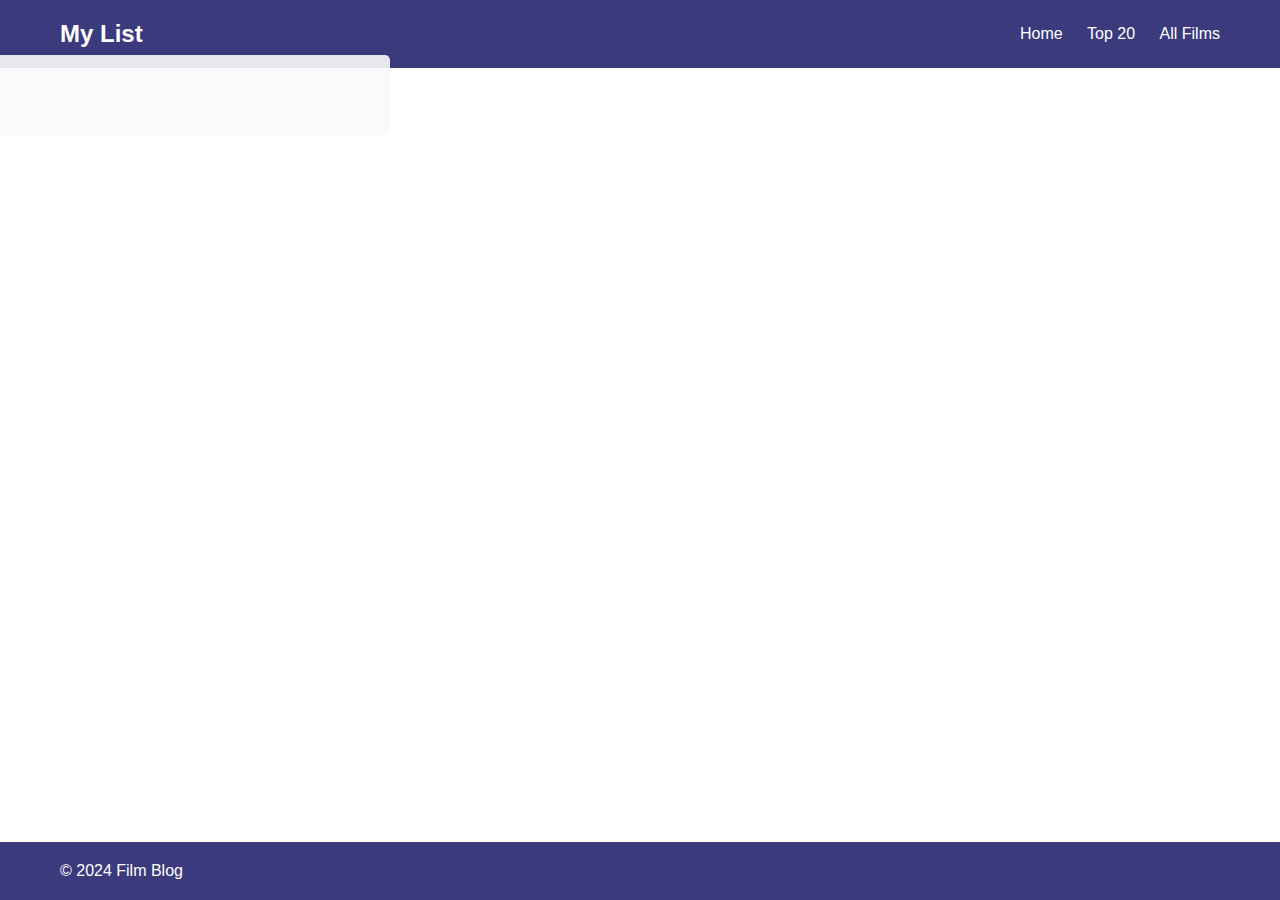
<file: mylist.html>
<!DOCTYPE html>
<html lang="en">
<head>
    <meta charset="UTF-8">
    <meta name="viewport" content="width=device-width, initial-scale=1.0">
    <title>My List</title>    <link rel="icon" type="image/x-icon" href="./img/filmicon.png">

    <link rel="stylesheet" href="./style/myList.css" />
    <link rel="icon" type="image/x-icon" href="./img/filmicon.png">

    <script defer src="./javaScript/favorites.js"></script>
</head>
<body>
    <header>
        <div class="container">
            <h1>My List</h1>
            <nav>
                <ul>
                    <li><a href="./home.html">Home</a></li>
                    <li><a href="./top.html">Top 20</a></li>
                    <li><a href="./all.html">All Films</a></li>
                </ul>
            </nav>
        </div>
    </header>

    <section class="content">
        <div id="msg-container"><div id="msg"></div></div>
        <div class="movies-container" id="favorites-list">
            
        </div>
    </section>

    <footer>
        <div class="container">
            <p>&copy; 2024 Film Blog</p>
        </div>
    </footer>
</body>
</html>
</file>
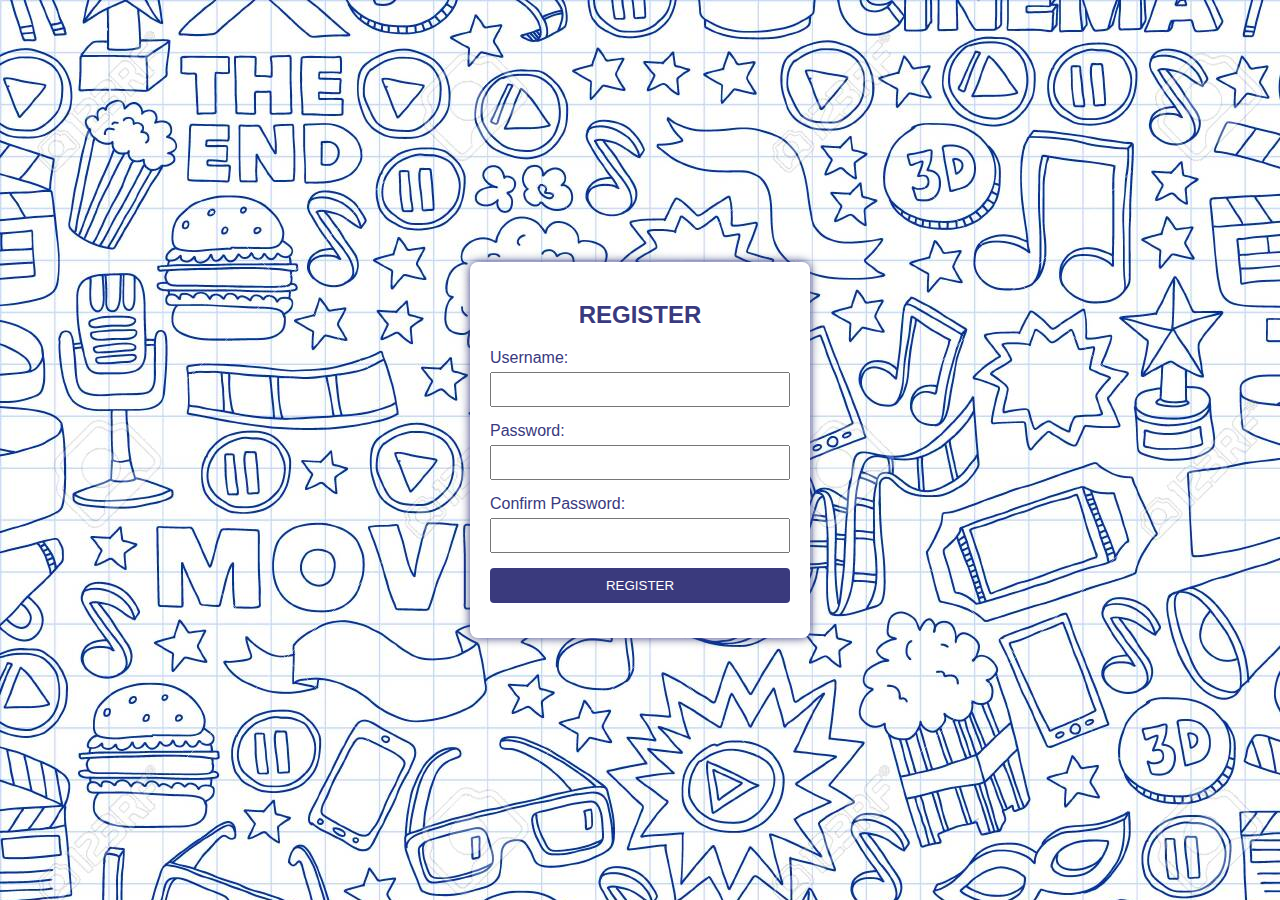
<file: register.html>
<!DOCTYPE html>
<html lang="en">
<head>
    <meta charset="UTF-8">
    <meta name="viewport" content="width=device-width, initial-scale=1.0">
    <title>Register</title>
    <link rel="icon" type="image/x-icon" href="./img/login icon2.jpg">

    <link rel="stylesheet" href="./style/register.css">
</head>
<body>
    <div class="registration-container">
        <h2>REGISTER</h2>
        <form id="registration-form">
            <div class="form-group">
                <label for="username">Username:</label>
                <input type="text" id="username" name="username" required >
            </div>
            <div class="form-group">
                <label for="password">Password:</label>
                <input type="password" id="password" name="password" required>
            </div>
            <div class="form-group">
                <label for="confirm-password">Confirm Password:</label>
                <input type="password" id="confirm-password" name="confirm-password" required>
            </div>
            <button type="submit">REGISTER</button>
        </form>
        <div id="message"></div>
    </div>
    <script src="./javaScript/register.js"></script>
</body>
</html>
</file>
<file: style/register.css>
body {
    background-image: url('../img/desen2.jpg');
    font-family: Arial, sans-serif;
    background-color: #f0f0f0;
    display: flex;
    justify-content: center;
    align-items: center;
    height: 100vh;
    margin: 0;
    padding: 0;
}

.registration-container {
    background-color: #fff;
    padding: 20px;
    border-radius: 8px;
    box-shadow: 0 0 10px rgb(58, 58, 125);
    width: 300px;
    text-align: center;
}

.registration-container h2 {
    margin-bottom: 20px;
    color: rgb(58, 58, 125);
}

.form-group {
    margin-bottom: 15px;
    text-align: left;
    color: rgb(58, 58, 125);
}

.form-group label {
    display: block;
    margin-bottom: 5px;
}

.form-group input {
    width: 100%;
    padding: 8px;
    box-sizing: border-box;
}

button {
    width: 100%;
    padding: 10px;
    background-color: rgb(58, 58, 125);
    color: white;
    border: none;
    border-radius: 4px;
    cursor: pointer;
}

button:hover {
    background-color: #b30000;
}

#message {
    margin-top: 15px;
    color: red;
}
</file>
<file: style/myList.css>
/* Reset CSS */
* {
    margin: 0;
    padding: 0;
    box-sizing: border-box;
}

body {
    font-family: Arial, sans-serif;
}
#msg-container {
    width: 80px; 
    height: 400px; 
    position: fixed; 
    top: 15%; /* Yatayda ortala */
    left: -10px; 
    background-color: rgba(249, 249, 249, 0.9); 
    color: #333; 
    padding: 10px; 
    border-radius: 5px; 
    text-align: center; 
    font-size: 16px; 
    z-index: 9999; /* Diğer içeriklerin üzerinde görünecek */
    transform: rotate(-90deg); /* 90 derece döndür */
    transform-origin: left top; /* Döndürme merkezi */
    white-space: nowrap; /* Satır sonu kesmeyi engelle */
}
#msg{
    transform: rotate(+90deg); 
    padding: 20px;
    text-align: center;
    font-size: 20px;
    color:  rgb(58, 58, 125);

}



.container {
    max-width: 1200px;
    margin: 0 auto;
    padding: 0 20px;
}

header {
    background-color:  rgb(58, 58, 125);
    color: #fff;
    padding: 20px 0;
}

header .container {
    display: flex;
    justify-content: space-between;
    align-items: center;
}

header h1 {
    font-size: 24px;
}

header nav ul {
    list-style-type: none;
}

header nav ul li {
    display: inline-block;
    margin-right: 20px;
}

header nav ul li:last-child {
    margin-right: 0;
}

header nav ul li a {
    color: #fff;
    text-decoration: none;
}

.content {
    padding: 50px 0;
}

.content h2 {
    margin-bottom: 20px;
}

.movie {
    background-color: rgb(249, 249, 249);
    border-radius: 10px;
    box-shadow: 0 2px 4px rgba(0, 0, 0, 0.1);
    padding: 30px;
    text-align: center;
    margin: 10px;


}

.movie img {
    width: 250px;
    height: 400px;
    border-radius: 10px;
        margin-bottom: 15px;
    }

.movie h2 {
    font-size: 20px;
    margin: 10px;
}

.movie p {
    font-size: 16px;
    color: #666;
    padding: 10px ;
}

.movie .rating {
    font-weight: bold;
    color:#a92929; 
}

.movie button {
    margin-top: 10px;
    background-color:rgb(58, 58, 125);
    color: #e3e3e3; 
    border: none;
    padding: 10px 20px;
    border-radius: 5px;
    cursor: pointer;
    transition: background-color 0.3s ease; 
}

.movie button:hover {
    color: rgb(58, 58, 125);
    background-color: #a92929; 
}
.movies-container {
    display: flex;
    flex-wrap: wrap;
    justify-content: left;
}

.movie {
    flex: 0 0 calc(25% - 20px); /* 4 sütuna böler, 20px iç boşluk bırakır */
    margin-bottom: 20px; /* Alt boşluk ekler */
}

.rating-dialog {
    display: none;
    position: fixed;
    z-index: 1;
    left: 0;
    top: 0;
    width: 100%;
    height: 100%;
    overflow: auto;
    background-color: rgba(0,0,0,0.4);
}

.rating-dialog-content {
    background-color: #fefefe;
    height: 200px;
    width: 100px;
    margin: 15% auto;
    padding: 20px;
    border: 1px solid #888;
    width: 80%;
    text-align: center;
    font-size: 50px;
}
#newRating {
    width: 100px;
    padding: 8px;
    font-size: 16px;
    border: 1px solid #ccc;
    border-radius: 5px;
    margin-top: 5px;
    box-sizing: border-box; 
}

.rating-dialog-content button{
    margin-top: 10px;
    background-color:rgb(58, 58, 125); 
    color: #e3e3e3; 
    border: none;
    padding: 10px 20px;
    border-radius: 5px;
    cursor: pointer;
    transition: background-color 0.3s ease;

}
.rating-dialog-content button:hover{
    color: rgb(58, 58, 125);
    background-color: #a92929; 
}


.close {
    color: #aaa;
    float: right;
    font-size: 28px;
    font-weight: bold;
}

.close:hover,
.close:focus {
    color: black;
    text-decoration: none;
    cursor: pointer;
}


footer {
    background-color: rgb(58, 58, 125);
    color: #fff;
    padding: 20px 0;
    position: fixed;
    bottom: 0;
    width: 100%;
  }
</file>
